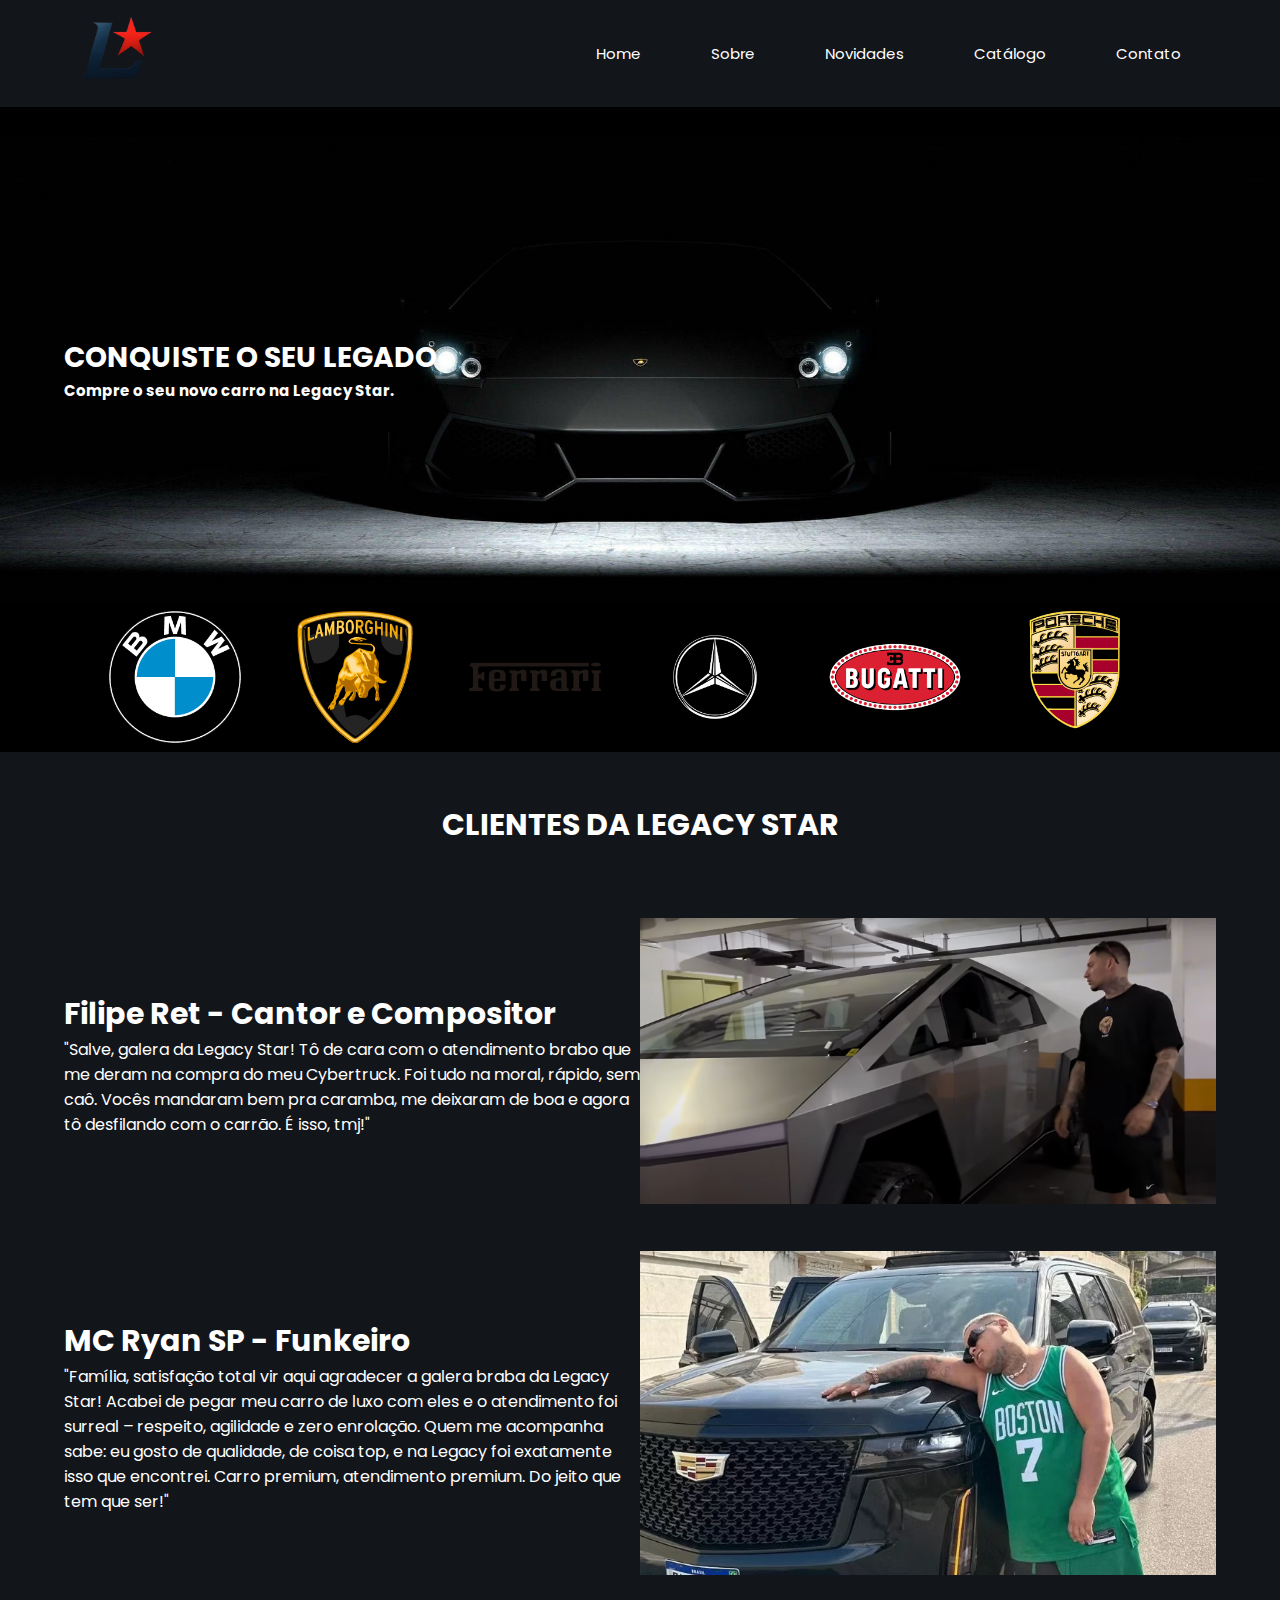
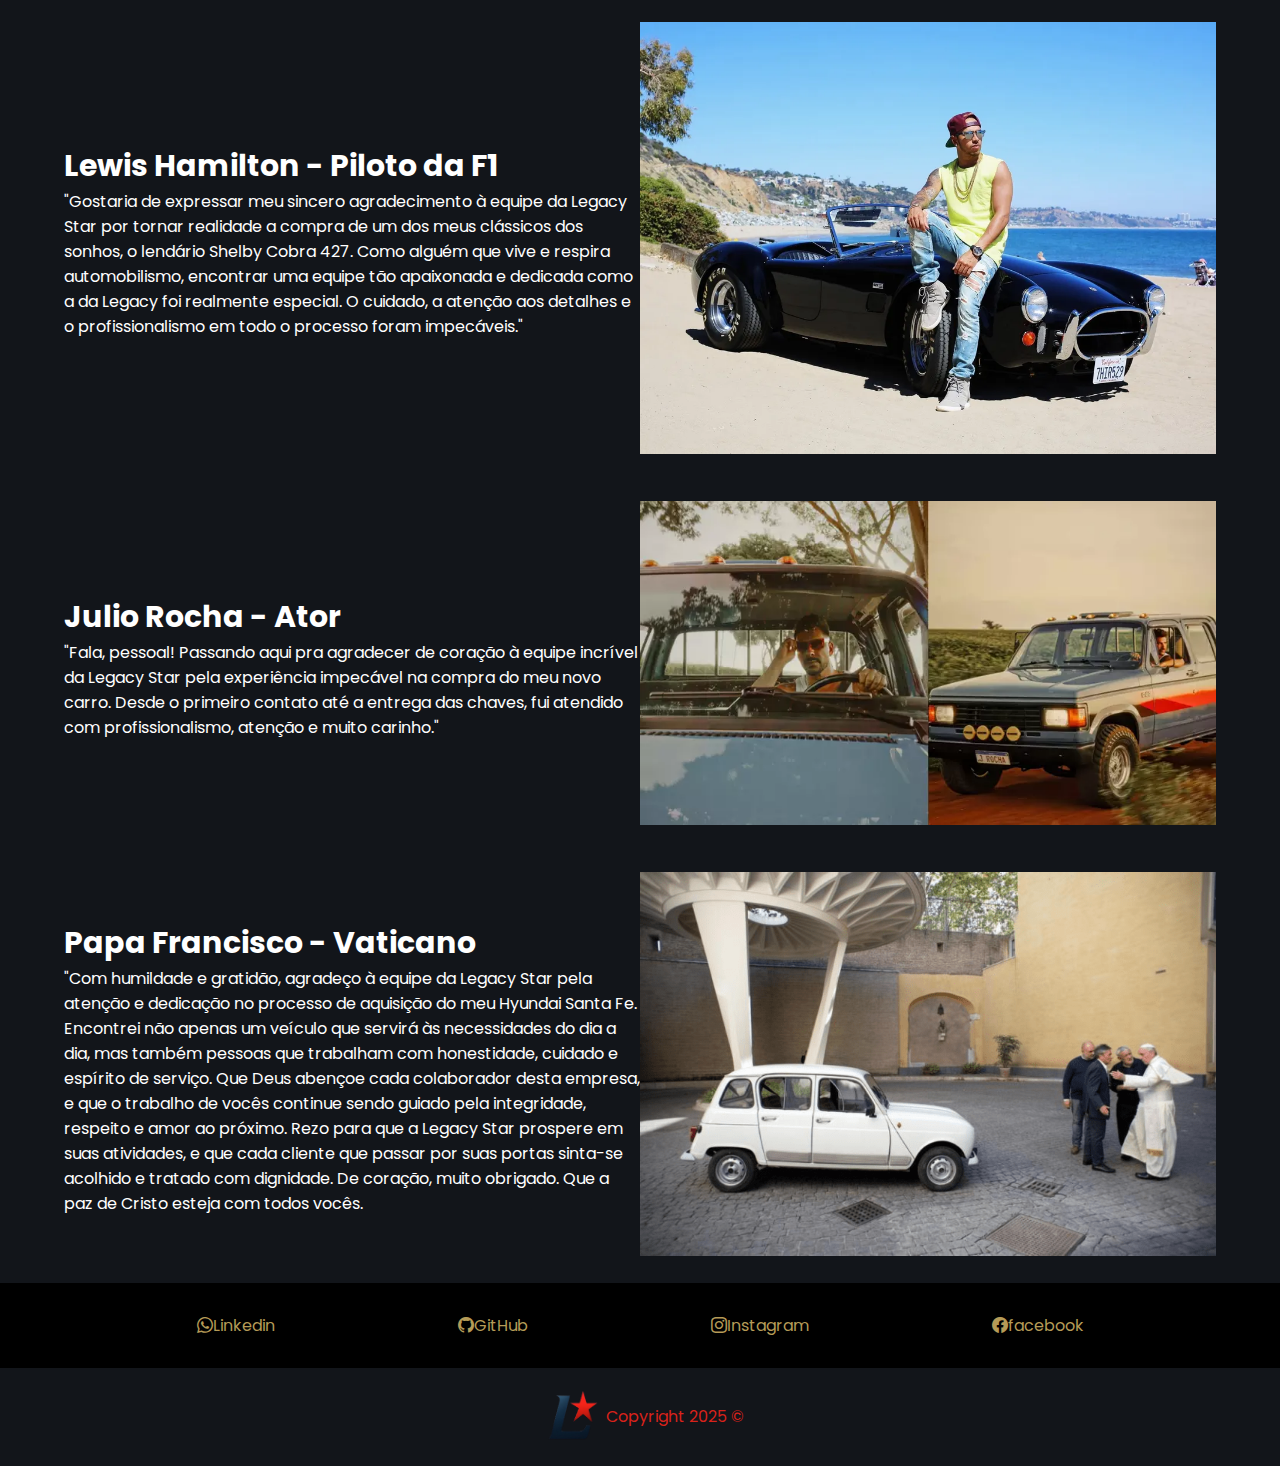
<file: index.html>
<!DOCTYPE html>
<html lang="pt-br">
<head>
    <meta charset="UTF-8">
    <meta name="viewport" content="width=device-width, initial-scale=1.0">
    <link rel="stylesheet" href="css/index.css">
    <link rel="preconnect" href="https://fonts.googleapis.com">
    <link rel="preconnect" href="https://fonts.gstatic.com" crossorigin>
    <link href="https://fonts.googleapis.com/css2?family=Poppins:ital,wght@0,100;0,200;0,300;0,400;0,500;0,600;0,700;0,800;0,900;1,100;1,200;1,300;1,400;1,500;1,600;1,700;1,800;1,900&display=swap" rel="stylesheet">
    <link href="https://fonts.googleapis.com/css2?family=Racing+Sans+One&display=swap" rel="stylesheet">
    <link href="https://fonts.googleapis.com/css2?family=Special+Gothic+Expanded+One&display=swap" rel="stylesheet">
    <link rel="stylesheet" href="https://cdn.jsdelivr.net/npm/bootstrap-icons@1.10.5/font/bootstrap-icons.css">
    <title>Legacy Star</title>

</head>

<body>
    <header> <!-- início do header -->
        <div id="container">
            <nav>
                <a href="index.html">
                    <img id="logo" src="img/logo-loja.png" alt="Logo">
                </a>

                <div id="menu-toggle">
                    &#9776; <!-- símbolo do menu feito com utf-8 -->
                </div>

                <ul id="ul">
                    <li> <a href="index.html">Home</a> </li>
                    <li> <a href="sobre.html">Sobre</a> </li>
                    <li> <a href="novidades.html">Novidades</a> </li>
                    <li> <a href="catalogo.html">Catálogo</a> </li>
                    <li> <a href="contato.html">Contato</a> </li>
                </ul>
            </nav>
        </div>
    </header> <!-- fim do header -->

    <main> <!-- início do main -->
        <div id="container">
            <div id="main-texto">
                <h1>CONQUISTE O SEU LEGADO</h1>
                <h2>Compre o seu novo carro na Legacy Star.</h2>
            </div>
        </div>
    </main> <!-- fim do main -->

    <section id="marcas"> <!-- início da section marcas -->
        <div id="container">
            <img id="bmw" src="img/bmw.png" alt="foto da bmw">
            <img id="lambo" src="img/lambo.png" alt="foto da lambo">
            <img id="ferrari" src="img/ferrari.png" alt="foto da ferrari">
            <img id="mercedes" src="img/mercedes.png" alt="foto da mercedes">
            <img id="bugatti" src="img/bugatti.png" alt="foto da bugatti">
            <img id="porsche" src="img/porsche.png" alt="foto da porsche">
        </div>
    </section> <!-- fim da section marcas -->

    <section id="clientes"> <!-- início da section clientes -->
        <h3>CLIENTES DA LEGACY STAR</h3>
            <div id="container">
                <div id="clientes-texto">
                    <h4>Filipe Ret - Cantor e Compositor</h4>
                        <p>"Salve, galera da Legacy Star! Tô de cara com o atendimento brabo que me deram na compra do meu Cybertruck. Foi tudo na moral, rápido, sem caô. Vocês mandaram bem pra caramba, me deixaram de boa e agora tô desfilando com o carrão. É isso, tmj!"</p>
                </div>
                <div id="clientes-imagem">    
                    <img src="img/filiperet.webp" alt="foto do filipe ret">
                </div>
            </div>

            <div id="container">
                <div id="clientes-texto">
                    <h4>MC Ryan SP - Funkeiro</h4>
                        <p>"Família, satisfação total vir aqui agradecer a galera braba da Legacy Star! Acabei de pegar meu carro de luxo com eles e o atendimento foi surreal – respeito, agilidade e zero enrolação. Quem me acompanha sabe: eu gosto de qualidade, de coisa top, e na Legacy foi exatamente isso que encontrei. Carro premium, atendimento premium. Do jeito que tem que ser!"</p>
                </div>
                <div id="clientes-imagem">    
                    <img src="img/ryansp.jpg" alt="foto do mc ryan sp">
                </div>
            </div>

            <div id="container">
                <div id="clientes-texto">
                    <h4>Lewis Hamilton - Piloto da F1</h4>
                        <p>"Gostaria de expressar meu sincero agradecimento à equipe da Legacy Star por tornar realidade a compra de um dos meus clássicos dos sonhos, o lendário Shelby Cobra 427. Como alguém que vive e respira automobilismo, encontrar uma equipe tão apaixonada e dedicada como a da Legacy foi realmente especial. O cuidado, a atenção aos detalhes e o profissionalismo em todo o processo foram impecáveis."</p>
                </div>
                <div id="clientes-imagem">    
                    <img src="img/lewis.jpg" alt="foto do lewis hamilton">
                </div>
            </div>

            <div id="container">
                <div id="clientes-texto">
                    <h4>Julio Rocha - Ator</h4>
                        <p>"Fala, pessoal! Passando aqui pra agradecer de coração à equipe incrível da Legacy Star pela experiência impecável na compra do meu novo carro. Desde o primeiro contato até a entrega das chaves, fui atendido com profissionalismo, atenção e muito carinho."</p>
                </div>
                <div id="clientes-imagem">    
                    <img src="img/juliorocha.webp" alt="foto do julio rocha">
                </div>
            </div>

            <div id="container">
                <div id="clientes-texto">
                    <h4>Papa Francisco - Vaticano</h4>
                        <p>"Com humildade e gratidão, agradeço à equipe da Legacy Star pela atenção e dedicação no processo de aquisição do meu Hyundai Santa Fe. Encontrei não apenas um veículo que servirá às necessidades do dia a dia, mas também pessoas que trabalham com honestidade, cuidado e espírito de serviço. Que Deus abençoe cada colaborador desta empresa, e que o trabalho de vocês continue sendo guiado pela integridade, respeito e amor ao próximo.                            Rezo para que a Legacy Star prospere em suas atividades, e que cada cliente que passar por suas portas sinta-se acolhido e tratado com dignidade. De coração, muito obrigado. Que a paz de Cristo esteja com todos vocês.</p>
                </div>
                <div id="clientes-imagem">    
                    <img src="img/papa.png" alt="foto do papa">
                </div>
            </div>
    </section> <!-- fim da section clientes -->

    <section id="section-3"> <!-- início da section rodapé -->
        <ul id="redes-sociais">
            <li> <a href="https://www.linkedin.com/in/jonathan-maciel-aguiar-546a53359?utm_source=share&utm_campaign=share_via&utm_content=profile&utm_medium=android_app" class="redes-sociais__link" target="_blank"><i class="bi bi-whatsapp"></i>Linkedin</a></li>  
            <li> <a href="https://github.com/isabellyvito-ria" class="redes-sociais__link" target="_blank"><i class="bi bi-github"></i>GitHub</a></li>  
            <li> <a href="https://www.instagram.com/eduardo_maciel9/?utm_source=ig_web_button_share_sheet" class="redes-sociais__link" target="_blank"><i class="bi bi-instagram"></i>Instagram</a></li>
            <li> <a href="https://www.facebook.com/share/18sPr4NmtN/?mibextid=wwXIfr" class="redes-sociais__link" target="_blank"><i class="bi bi-facebook"></i>facebook</a></li>   
        </ul>
    </section> <!-- fim da section rodapé -->

    <footer id="footer"> <!-- início do footer -->
        <img src="img/logo-loja.png" alt="img-footer">
        <p>Copyright 2025 &copy;</p>
    </footer> <!-- fim do footer -->
    
    <!-- início do javascript do menu -->
    <script>
        const toggle = document.getElementById('menu-toggle');
        const menu = document.getElementById('ul');
    
        toggle.addEventListener('click', () => {
            menu.classList.toggle('show');
        });
    </script>
    <!-- fim do javascript do menu -->
</body> <!-- fim do body -->
</html> <!-- fim do html -->
</file>
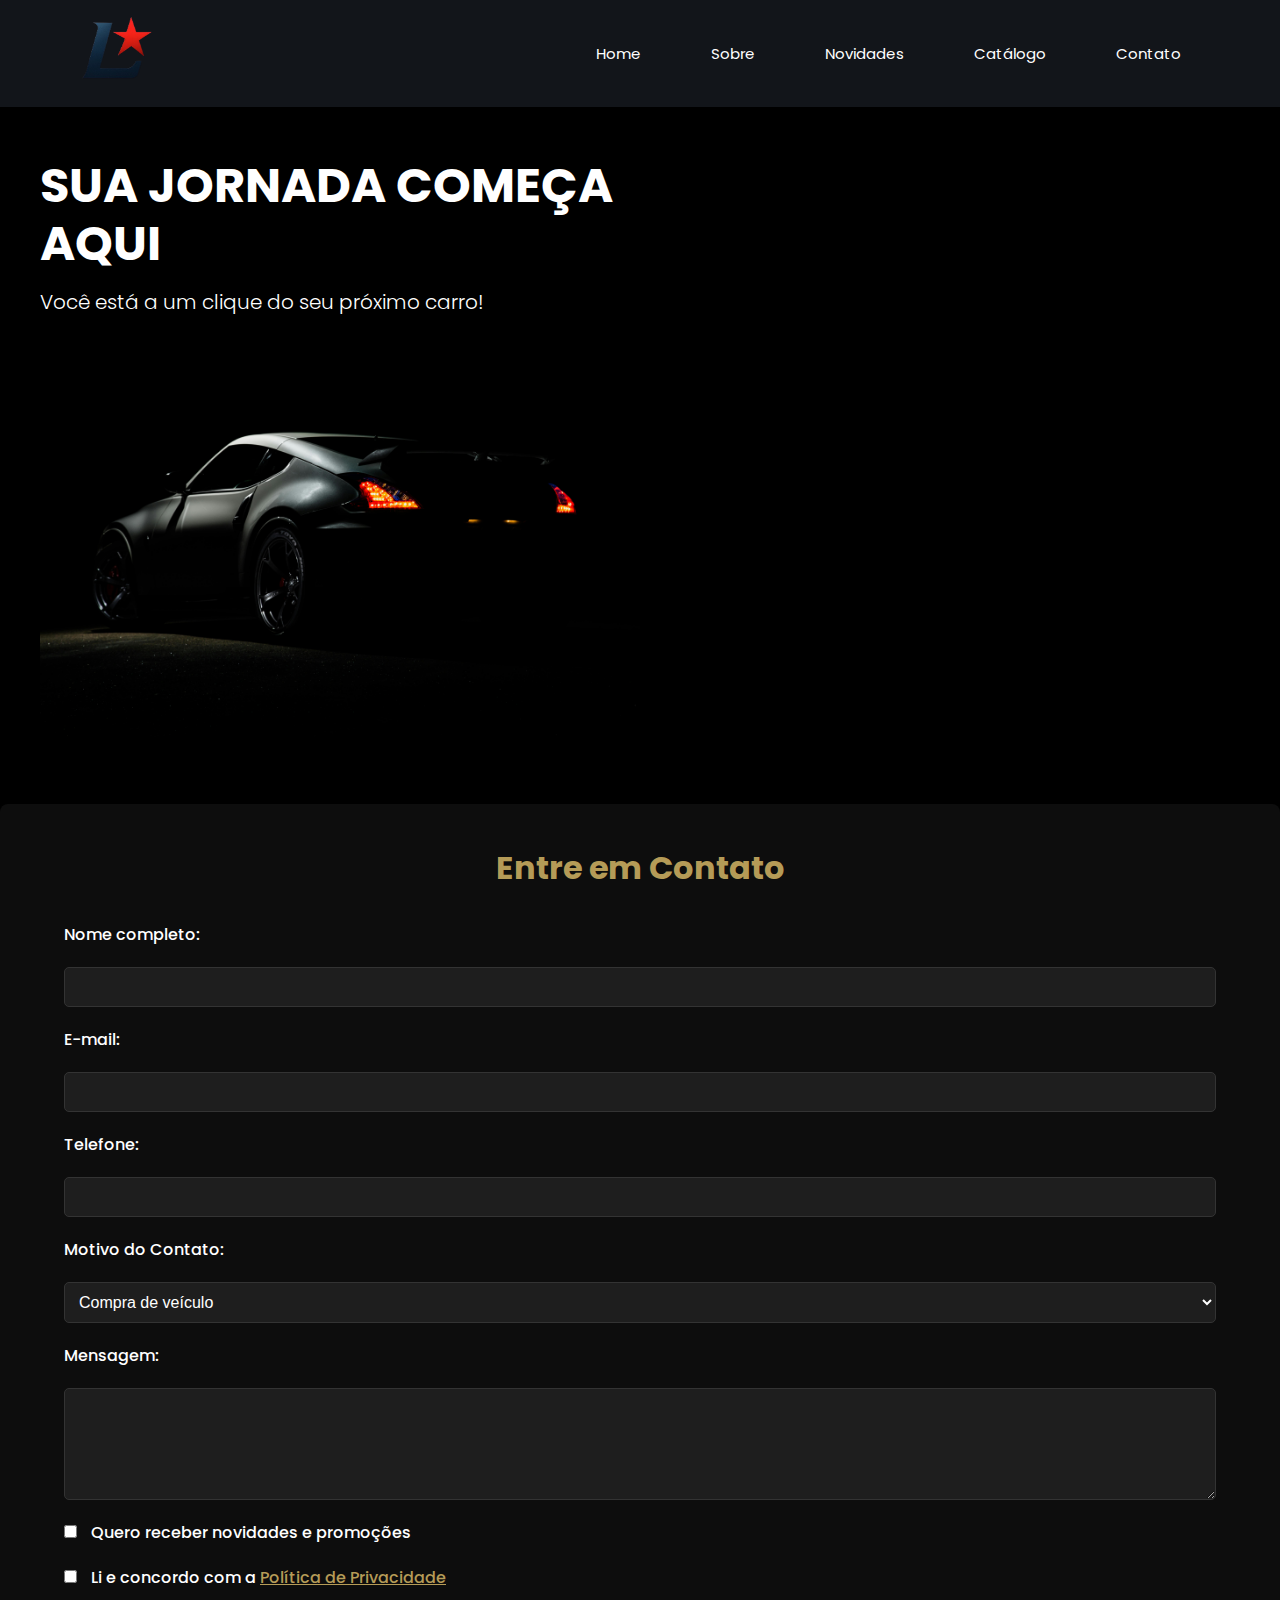
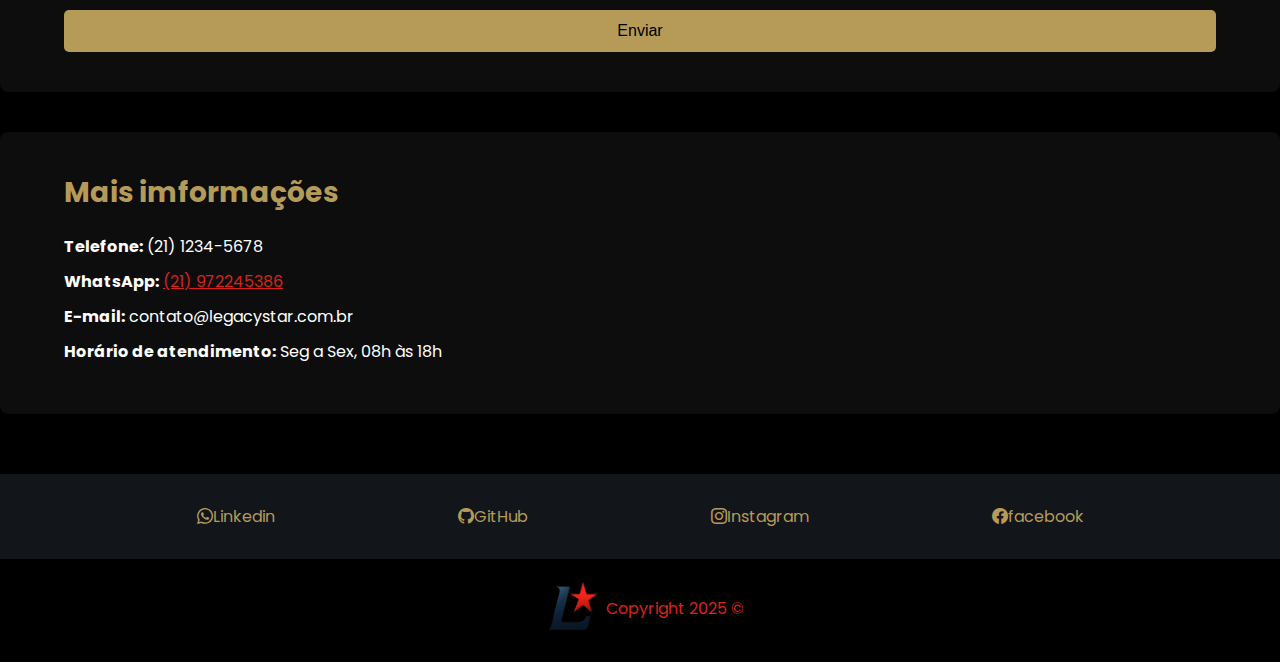
<file: contato.html>
<!DOCTYPE html>
 <html lang="pt-br">
 <head>
     <meta charset="UTF-8">
     <meta name="viewport" content="width=device-width, initial-scale=1.0"> <!--visualização para dispositivos, responsividade-->
     <link rel="stylesheet" href="css/contato.css">
     <link rel="preconnect" href="https://fonts.googleapis.com">
     <link rel="preconnect" href="https://fonts.gstatic.com" crossorigin>
     <link href="https://fonts.googleapis.com/css2?family=Poppins:ital,wght@0,100;0,200;0,300;0,400;0,500;0,600;0,700;0,800;0,900;1,100;1,200;1,300;1,400;1,500;1,600;1,700;1,800;1,900&display=swap" rel="stylesheet">
     <link href="https://fonts.googleapis.com/css2?family=Racing+Sans+One&display=swap" rel="stylesheet">
     <link href="https://fonts.googleapis.com/css2?family=Special+Gothic+Expanded+One&display=swap" rel="stylesheet">
     <link rel="stylesheet" href="https://cdn.jsdelivr.net/npm/bootstrap-icons@1.10.5/font/bootstrap-icons.css">
     <title>Contato - Legacy Star</title>
 
 </head>
 
 <body>
     <header> <!-- início do header -->
        <div id="container">
            <nav>
                <a href="index.html">
                  <img id="logo" src="img/logo-loja.png" alt="Logo">
                </a>
                     
                <div id="menu-toggle">
                  &#9776;
                </div>

                <ul id="ul">
                  <li> <a href="index.html">Home</a> </li>
                  <li> <a href="sobre.html">Sobre</a> </li>
                  <li> <a href="novidades.html">Novidades</a> </li>
                  <li> <a href="catalogo.html">Catálogo</a> </li>
                  <li> <a href="contato.html">Contato</a> </li>
                </ul>
            </nav>
          </div>
     </header> <!-- fim do header -->
 
 <main> <!-- início do main -->
    <div id="container">
      <div id="main-texto">
        <h1>SUA JORNADA COMEÇA AQUI</h1>
        <h2>Você está a um clique do seu próximo carro!</h2>
      </div>
    
      <div id="main-imagem">
        <img src="img/main_conatos.jpg" alt="Carro em destaque">
      </div>
    </div>
  </main> <!-- fim do main -->

<section class="contato"> <!-- SEÇÃO DO FORMULARIO DE CONTATO -->
      <h2>Entre em Contato</h2>
      <form action="https://formsubmit.co/isabellyviitn@gmail.com" method="POST"> <!-- ENVIA OS DADOS PARA MEU EMAIL USANDO O SERVIÇO -->
        <input type="hidden" name="_captcha" value="false"> <!-- DESATIVA O CAPTCHA -->
        <input type="hidden" name="_next" value="obrigado.html"> <!-- REDIRECIONAMENTO DA PAGINA PARA OBRIGADO-->
      
        <label for="nome">Nome completo:</label>
        <input type="text" id="nome" name="nome" required> <!--CAMPOS OBRIGATORIOS(MENOS O DE UNUMERO DE TELEFONE)-->

        <label for="email">E-mail:</label>
        <input type="email" id="email" name="email" required>

        <label for="telefone">Telefone:</label>
        <input type="tel" id="telefone" name="telefone">

        <label for="motivo">Motivo do Contato:</label> <!--CAMPO DE SELEÇÃO DE MOTIVO-->
          <select id="motivo" name="motivo">
            <option value="compra">Compra de veículo</option> <!--O QUE OSERVIDOR RECEBE E AS OPÇÕES VISIVEIS-->
            <option value="venda">Venda de veículo</option>
            <option value="testdrive">Agendar test drive</option>
            <option value="duvida">Dúvida geral</option>
          </select>

        <label for="mensagem">Mensagem:</label>
          <textarea id="mensagem" name="mensagem" rows="5" required></textarea> <!-- CAMPO DE TEXTO (ROWS=LINHAS VISIVEIS)-->

        <label>
          <input type="checkbox" name="novidades">
          Quero receber novidades e promoções
        </label>

        <label>
          <input type="checkbox" name="privacidade" required>
          Li e concordo com a <a href="priv.html" target="_blank">Política de Privacidade</a>
        </label>

        <button type="submit">Enviar</button>
      </form>
      
    </section> <!-- fim da section contato -->

    <section class="informacoes"> <!-- início da section informações -->
      <h2>Mais imformações</h2>
      <p><strong>Telefone:</strong> (21) 1234-5678</p>
      <p><strong>WhatsApp:</strong> <a href="https://wa.me/5521972245386" target="_blank">(21) 972245386</a></p>
      <p><strong>E-mail:</strong> contato@legacystar.com.br</p>
      <p><strong>Horário de atendimento:</strong> Seg a Sex, 08h às 18h</p>
    </section> <!-- fim da section informações -->

 
    <section id="section-3"> <!-- início da section rodapé -->
      <ul id="redes-sociais">
          <li> <a href="https://www.linkedin.com/in/jonathan-maciel-aguiar-546a53359?utm_source=share&utm_campaign=share_via&utm_content=profile&utm_medium=android_app" class="redes-sociais__link" target="_blank"><i class="bi bi-whatsapp"></i>Linkedin</a></li>  
          <li> <a href="https://github.com/isabellyvito-ria" class="redes-sociais__link" target="_blank"><i class="bi bi-github"></i>GitHub</a></li>  
          <li> <a href="https://www.instagram.com/eduardo_maciel9/?utm_source=ig_web_button_share_sheet" class="redes-sociais__link" target="_blank"><i class="bi bi-instagram"></i>Instagram</a></li>
          <li> <a href="https://www.facebook.com/share/18sPr4NmtN/?mibextid=wwXIfr" class="redes-sociais__link" target="_blank"><i class="bi bi-facebook"></i>facebook</a></li>   
      </ul>
  </section> <!-- fim da section rodapé -->

  <footer id="footer"> <!-- início do footer -->
      <img src="img/logo-loja.png" alt="img-footer">
      <p>Copyright 2025 &copy;</p>
  </footer> <!-- fim do footer -->

  <!-- início do javascript do menu -->
  <script>
    const toggle = document.getElementById('menu-toggle');
    const menu = document.getElementById('ul');

    toggle.addEventListener('click', () => {
        menu.classList.toggle('show');
    });
  </script>
  <!-- fim do javascript do menu -->
 </body>
 </html>
</file>
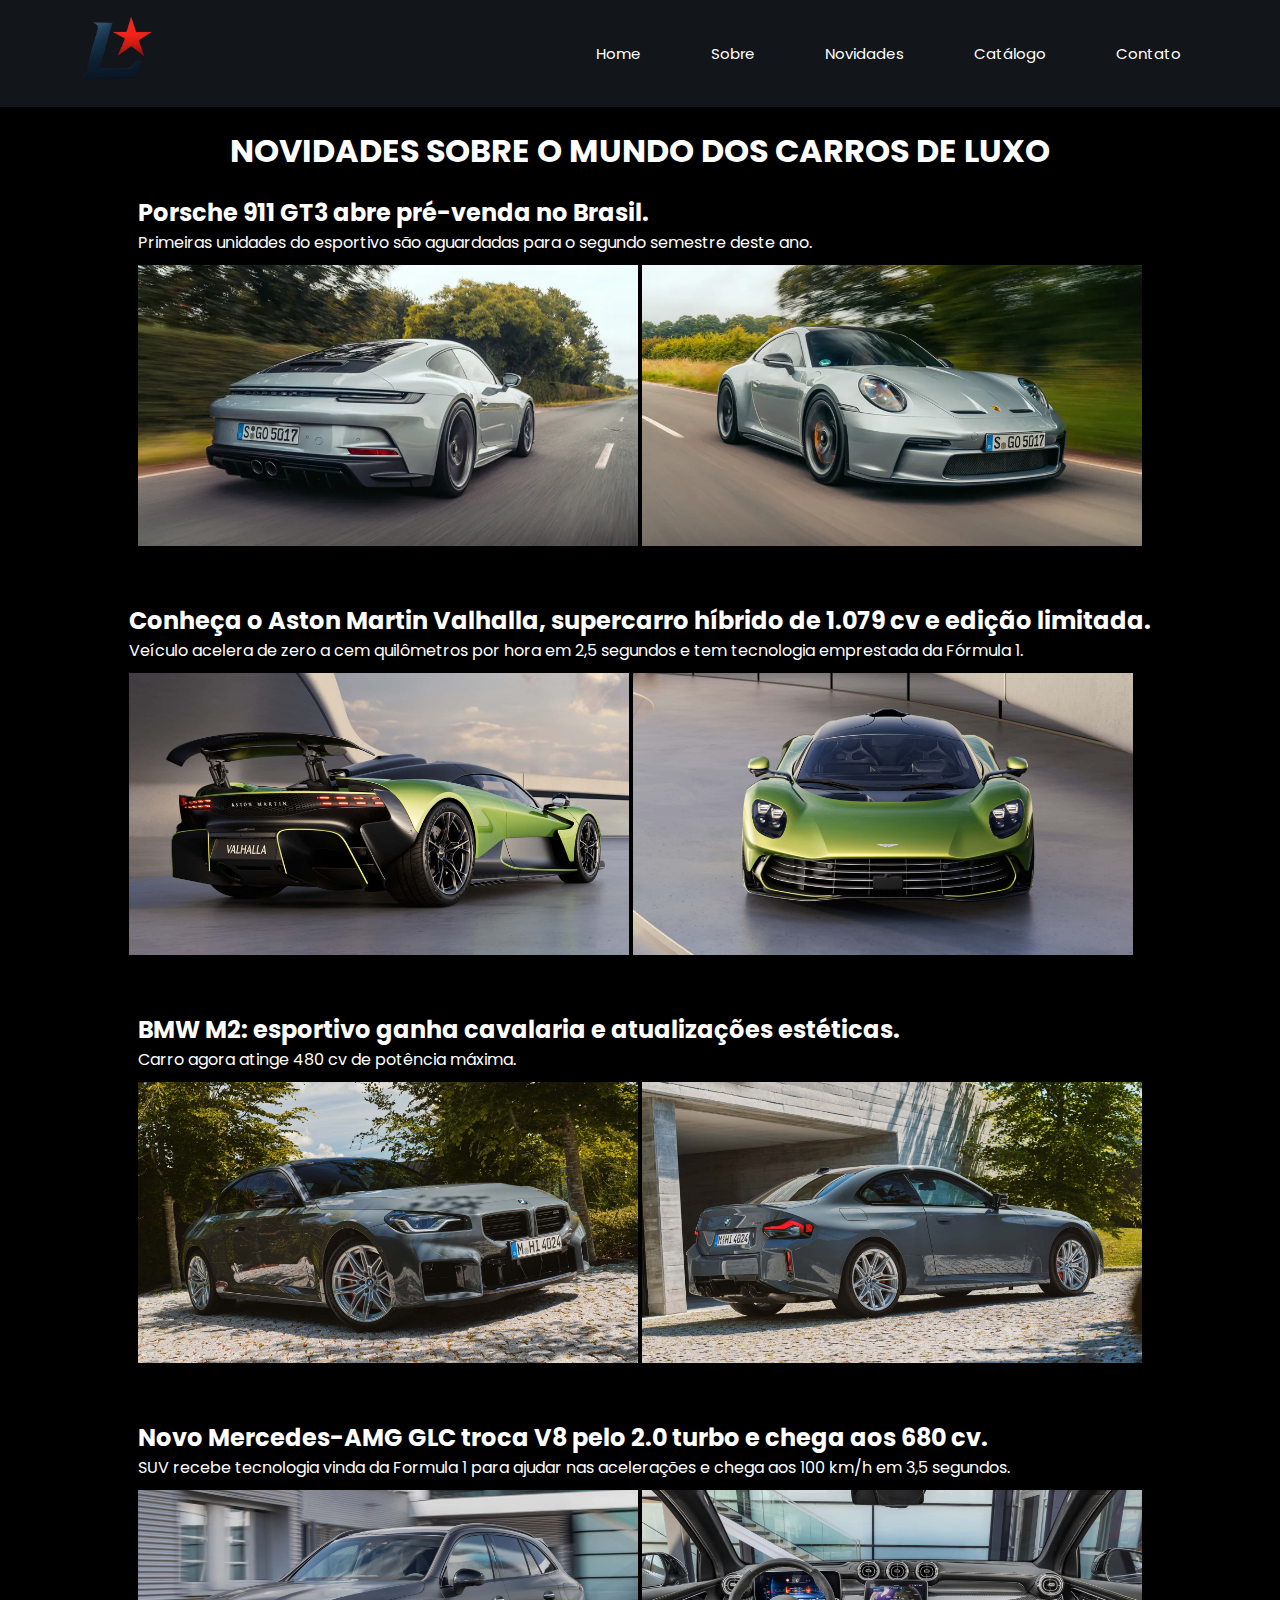
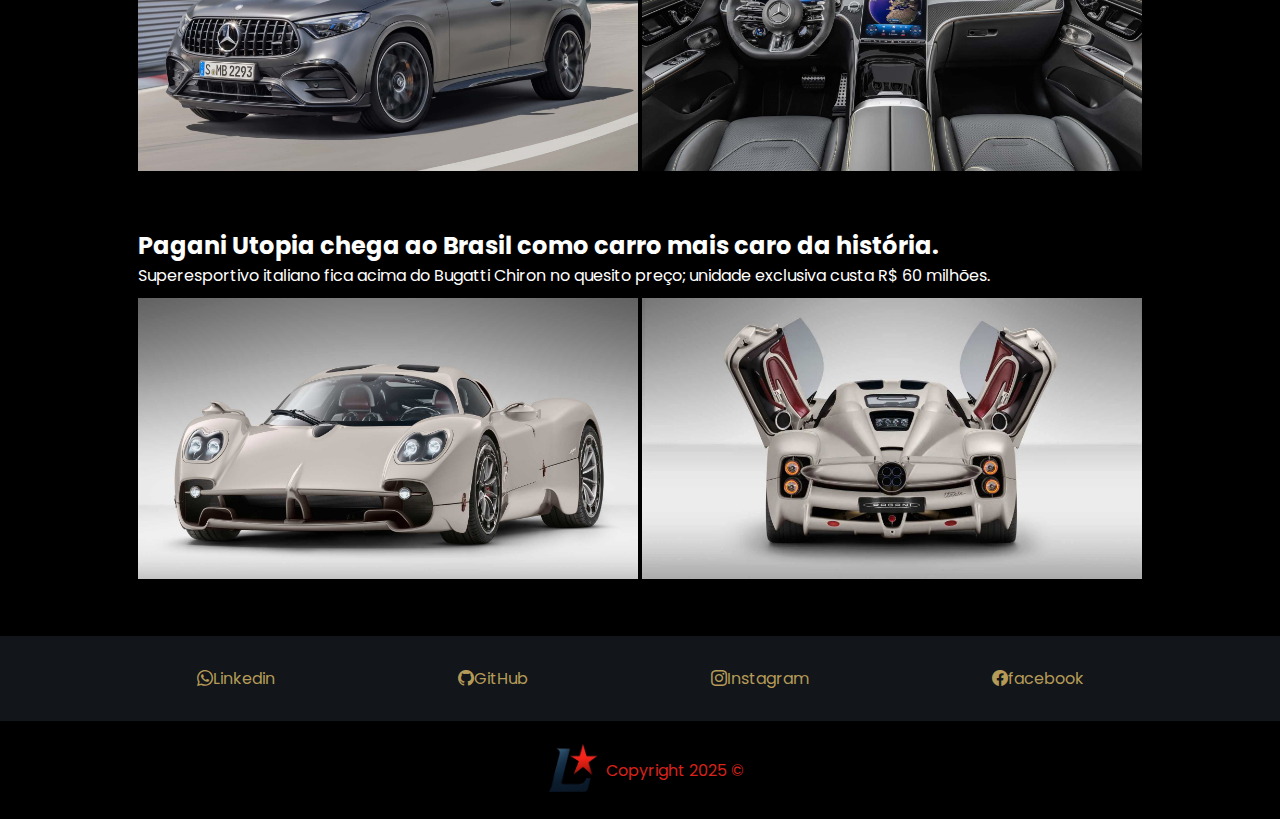
<file: novidades.html>
<!DOCTYPE html>
<html lang="pt-br">
<head>
    <meta charset="UTF-8">
    <meta name="viewport" content="width=device-width, initial-scale=1.0">
    <link rel="stylesheet" href="css/novidades.css">
    <link rel="preconnect" href="https://fonts.googleapis.com">
    <link rel="preconnect" href="https://fonts.gstatic.com" crossorigin>
    <link href="https://fonts.googleapis.com/css2?family=Poppins:ital,wght@0,100;0,200;0,300;0,400;0,500;0,600;0,700;0,800;0,900;1,100;1,200;1,300;1,400;1,500;1,600;1,700;1,800;1,900&display=swap" rel="stylesheet">
    <link href="https://fonts.googleapis.com/css2?family=Racing+Sans+One&display=swap" rel="stylesheet">
    <link href="https://fonts.googleapis.com/css2?family=Special+Gothic+Expanded+One&display=swap" rel="stylesheet">
    <link rel="stylesheet" href="https://cdn.jsdelivr.net/npm/bootstrap-icons@1.10.5/font/bootstrap-icons.css">
    <title>Novidades - Legacy Star</title>

</head>

<body>
    <header>
        <div id="container">
            <nav>
                <a href="index.html">
                    <img id="logo" src="img/logo-loja.png" alt="Logo">
                </a>
                    
                <div id="menu-toggle">
                    &#9776;
                </div>

                <ul id="ul">
                    <li> <a href="index.html">Home</a> </li>
                    <li> <a href="sobre.html">Sobre</a> </li>
                    <li> <a href="novidades.html">Novidades</a> </li>
                    <li> <a href="catalogo.html">Catálogo</a> </li>
                    <li> <a href="contato.html">Contato</a> </li>
                </ul>
            </nav>
        </div>
    </header>
    <main>
        <h1>NOVIDADES SOBRE O MUNDO DOS CARROS DE LUXO</h1>
        <div id="container">
            <div id="main-texto">
                <h2>Porsche 911 GT3 abre pré-venda no Brasil.</h2>
                <p>Primeiras unidades do esportivo são aguardadas para o segundo semestre deste ano.</p>
            <div id="main-imagem">
                <img id="imagem-ferrari" src="img/noticia1.webp" alt="foto ferrari">
                <img id="imagem-ferrari2" src="img/noticia1.1.webp" alt="foto ferrari">
            </div>
            </div>
        </div>

        <div id="container">
            <div id="main-texto">
                <h2>Conheça o Aston Martin Valhalla, supercarro híbrido de 1.079 cv e edição limitada.</h2>
                <p>Veículo acelera de zero a cem quilômetros por hora em 2,5 segundos e tem tecnologia emprestada da Fórmula 1.</p>
            <div id="main-imagem">
                <img id="imagem-aston" src="img/noticia2.jpg" alt="foto aston">
                <img id="imagem-aston2" src="img/noticia2.2.jpg" alt="foto aston">
            </div>
            </div>
        </div>

        <div id="container">
            <div id="main-texto">
                <h2>BMW M2: esportivo ganha cavalaria e atualizações estéticas.</h2>
                <p>Carro agora atinge 480 cv de potência máxima.</p>
            <div id="main-imagem">
                <img id="imagem-bmw" src="img/noticia3.3.jpg" alt="foto bmw">
                <img id="imagem-bmw2" src="img/noticia3.jpg" alt="foto bmw">
            </div>
            </div>
        </div>

        <div id="container">
            <div id="main-texto">
                <h2>Novo Mercedes-AMG GLC troca V8 pelo 2.0 turbo e chega aos 680 cv.</h2>
                <p>SUV recebe tecnologia vinda da Formula 1 para ajudar nas acelerações e chega aos 100 km/h em 3,5 segundos.</p>
            <div id="main-imagem">
                <img id="imagem-mercedes" src="img/noticia4.jpg" alt="foto mercedes">
                <img id="imagem-mercedes2" src="img/noticia4.4.jpg" alt="foto mercedes">
            </div>
            </div>
        </div>

        <div id="container">
            <div id="main-texto">
                <h2>Pagani Utopia chega ao Brasil como carro mais caro da história.</h2>
                <p>Superesportivo italiano fica acima do Bugatti Chiron no quesito preço; unidade exclusiva custa R$ 60 milhões.</p>
            <div id="main-imagem">
                <img id="imagem-pagani" src="img/noticia5.jpg" alt="foto pagani">
                <img id="imagem-pagani2" src="img/noticia5.5.jpg" alt="foto pagani">
            </div>
            </div>
        </div>
    </main>
    <section id="section-3">
            <ul id="redes-sociais">
           
                <li><a href="https://www.linkedin.com/in/jonathan-maciel-aguiar-546a53359?utm_source=share&utm_campaign=share_via&utm_content=profile&utm_medium=android_app" class="redes-sociais__link" target="_blank"><i class="bi bi-whatsapp"></i>Linkedin</a></li>
                   
                <li><a href="https://github.com/isabellyvito-ria" class="redes-sociais__link" target="_blank"><i class="bi bi-github"></i>GitHub</a></li>
                   
                <li><a href="https://www.instagram.com/eduardo_maciel9/?utm_source=ig_web_button_share_sheet" class="redes-sociais__link" target="_blank"><i class="bi bi-instagram"></i>Instagram</a></li>
           
                <li><a href="https://www.facebook.com/share/18sPr4NmtN/?mibextid=wwXIfr" class="redes-sociais__link" target="_blank"><i class="bi bi-facebook"></i>facebook</a></li>
                    
            </ul>
    </section>
    
    <footer id="footer">
        <img src="img/logo-loja.png" alt="img-footer">
        <p>Copyright 2025 &copy;</p>
    </footer>

    <script>
        const toggle = document.getElementById('menu-toggle');
        const menu = document.getElementById('ul');
    
        toggle.addEventListener('click', () => {
            menu.classList.toggle('show');
        });
    </script>

</body>
</html>
</file>
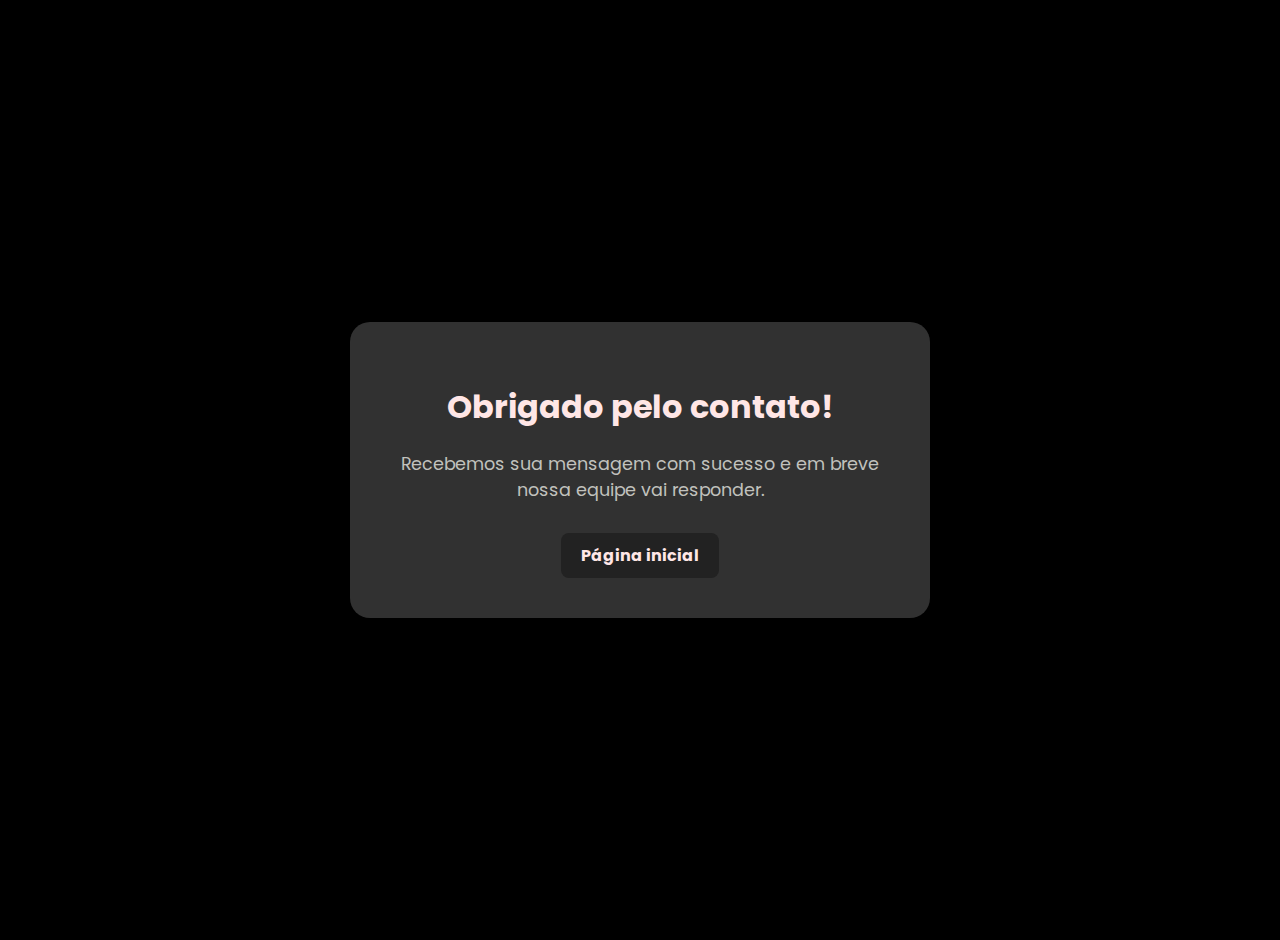
<file: obrigado.html>
<!DOCTYPE html>
<html lang="pt-br">
<head>
  <meta charset="UTF-8">
  <title>Obrigado pelo contato - Legacy Star</title>
  <meta name="viewport" content="width=device-width, initial-scale=1.0">
  <link href="https://fonts.googleapis.com/css2?family=Poppins:wght@400;600&display=swap" rel="stylesheet">
  <style>
    body {
      font-family: 'Poppins', sans-serif;
      background-color: black;
      color: #FFE6E6;
      display: flex;
      justify-content: center;
      align-items: center;
      height: 100vh;
      margin: 0;
      text-align: center;
      padding: 20px;
    }

    .agradecimento {
      background-color: #313131;
      padding: 40px;
      border-radius: 20px;
      max-width: 500px;
    }

    .agradecimento h1 {
      color: #FFE6E6;
      font-size: 2rem;
      margin-bottom: 20px;
    }

    .agradecimento p {
      font-size: 1.1rem;
      color: #C1C1BD;
      margin-bottom: 30px;
    }

    .agradecimento a {
      display: inline-block;
      background-color: #222222;
      color: #FFE6E6;
      padding: 10px 20px;
      border-radius: 8px;
      text-decoration: none;
      font-weight: bold;
      transition: background-color 0.3s ease;
    }

    .agradecimento a:hover {
      background-color: #1e1e1e;
    }
  </style>
</head>
<body>
  <div class="agradecimento">
    <h1>Obrigado pelo contato!</h1>
    <p>Recebemos sua mensagem com sucesso e em breve nossa equipe vai responder.</p>
    <a href="index.html">Página inicial</a>
  </div>
</body>
</html>
</file>
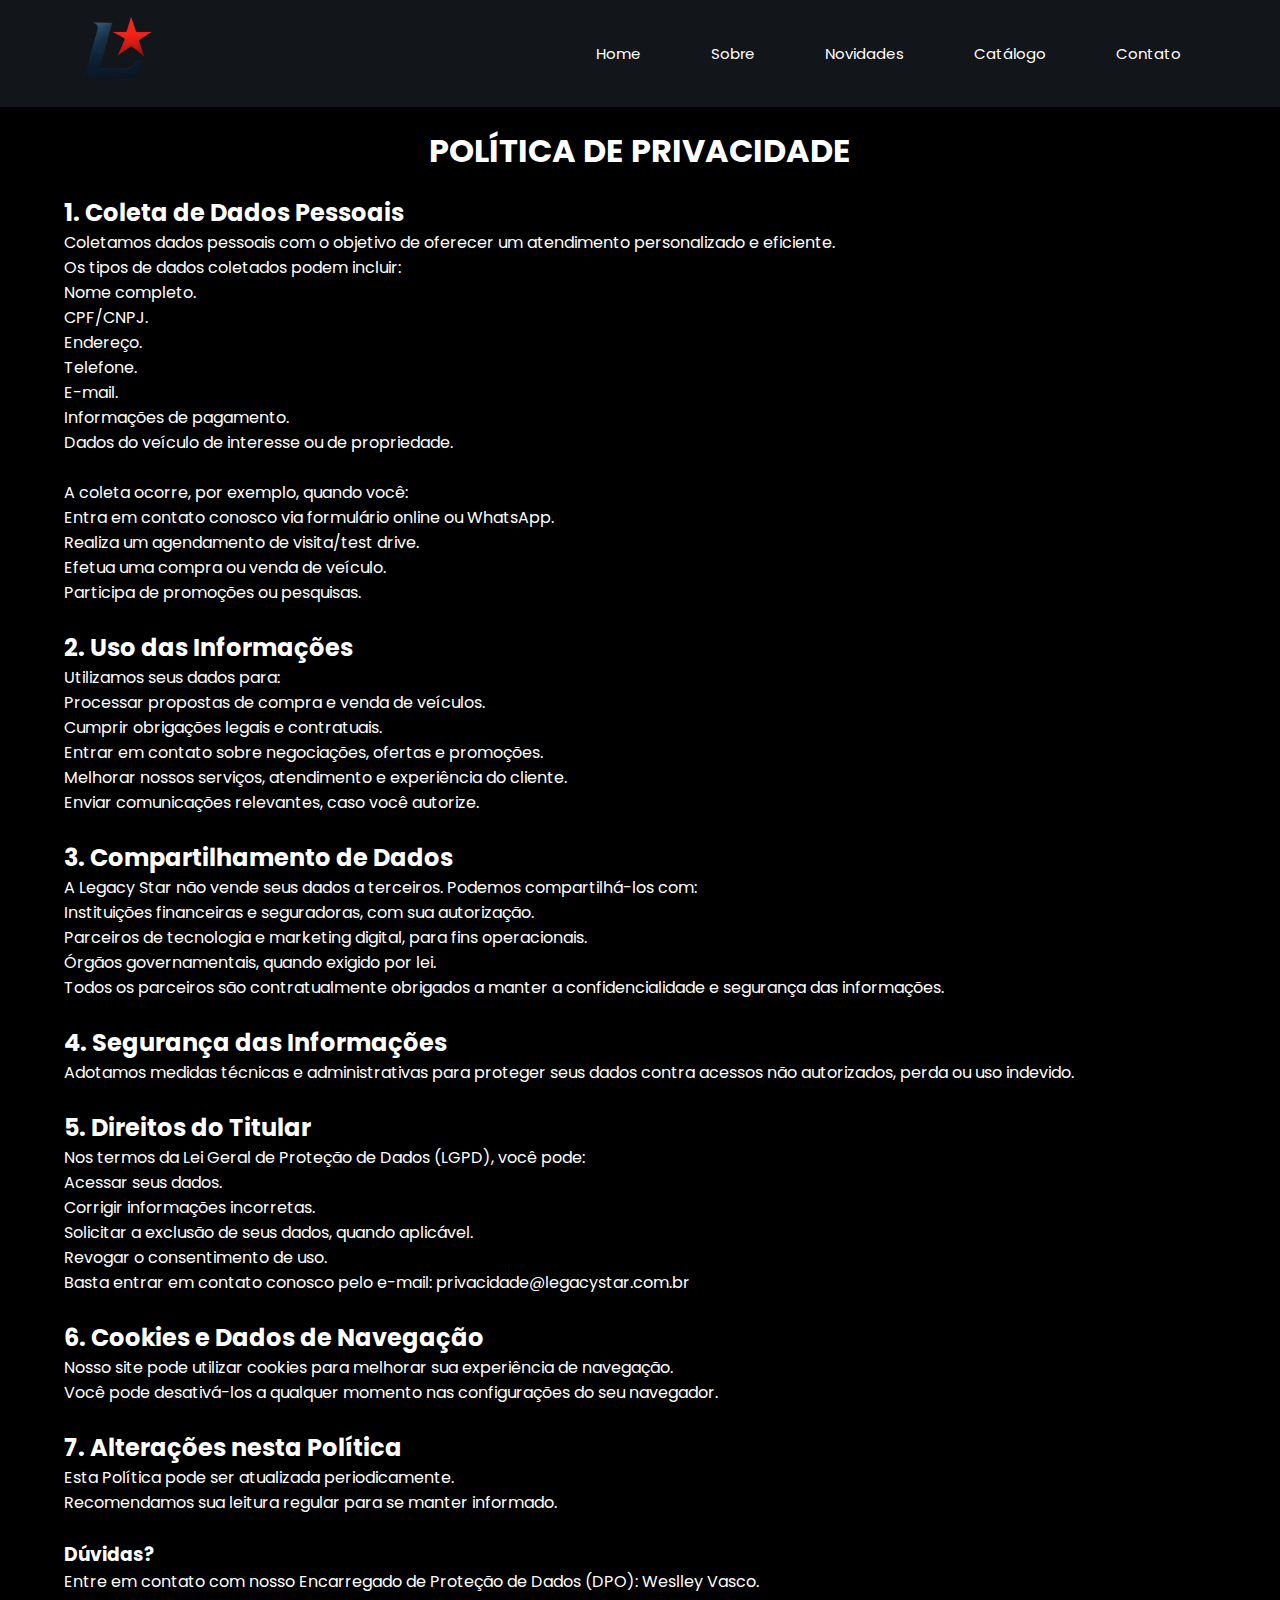
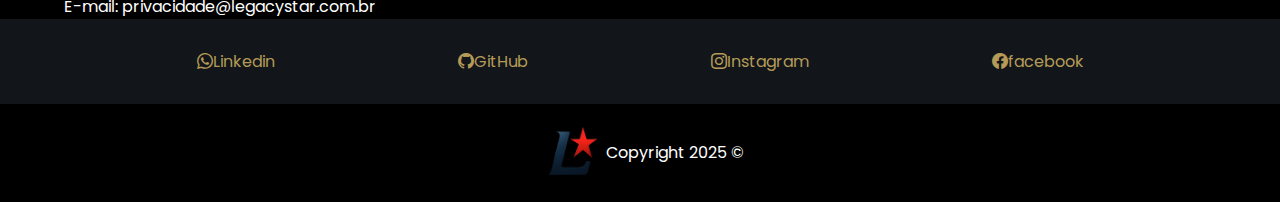
<file: priv.html>
<!DOCTYPE html>
<html lang="pt-br">
<head>
    <meta charset="UTF-8">
    <meta name="viewport" content="width=device-width, initial-scale=1.0">
    <link rel="stylesheet" href="css/priv.css">
    <link rel="preconnect" href="https://fonts.googleapis.com">
    <link rel="preconnect" href="https://fonts.gstatic.com" crossorigin>
    <link href="https://fonts.googleapis.com/css2?family=Poppins:ital,wght@0,100;0,200;0,300;0,400;0,500;0,600;0,700;0,800;0,900;1,100;1,200;1,300;1,400;1,500;1,600;1,700;1,800;1,900&display=swap" rel="stylesheet">
    <link href="https://fonts.googleapis.com/css2?family=Racing+Sans+One&display=swap" rel="stylesheet">
    <link href="https://fonts.googleapis.com/css2?family=Special+Gothic+Expanded+One&display=swap" rel="stylesheet">
    <link rel="stylesheet" href="https://cdn.jsdelivr.net/npm/bootstrap-icons@1.10.5/font/bootstrap-icons.css">
    <title>Política de Privacidade - Legacy Star</title>

</head>

<body>
    <header>
        <div id="container">
            <nav>
                <a href="index.html">
                    <img id="logo" src="img/logo-loja.png" alt="Logo">
                </a>
                    
                <div id="menu-toggle">
                    &#9776;
                </div>

                <ul id="ul">
                    <li> <a href="index.html">Home</a> </li>
                    <li> <a href="sobre.html">Sobre</a> </li>
                    <li> <a href="novidades.html">Novidades</a> </li>
                    <li> <a href="catalogo.html">Catálogo</a> </li>
                    <li> <a href="contato.html">Contato</a> </li>
                </ul>
                </nav>
            </div>
    </header>

    <main>
        <h1>POLÍTICA DE PRIVACIDADE</h1>
        <div id="container">
            <h2>1. Coleta de Dados Pessoais</h2>
                <p>Coletamos dados pessoais com o objetivo de oferecer um atendimento personalizado e eficiente.<br>Os tipos de dados coletados podem incluir:</p>
                <ul id="main-lista">
                    <li> Nome completo.</li>
                    <li> CPF/CNPJ.</li>
                    <li> Endereço.</li>
                    <li> Telefone.</li>
                    <li> E-mail.</li>
                    <li> Informações de pagamento.</li>
                    <li> Dados do veículo de interesse ou de propriedade.</li>
                </ul>
                <br>
                <p>A coleta ocorre, por exemplo, quando você:</p>
                <ul>
                    <li>Entra em contato conosco via formulário online ou WhatsApp.</li>
                    <li>Realiza um agendamento de visita/test drive.</li>
                    <li>Efetua uma compra ou venda de veículo.</li>
                    <li>Participa de promoções ou pesquisas.</li>
                </ul><br>
            <h2>2. Uso das Informações</h2>
                <p>Utilizamos seus dados para:</p>
                <ul>
                        <li>Processar propostas de compra e venda de veículos.</li>
                        <li>Cumprir obrigações legais e contratuais.</li>
                        <li>Entrar em contato sobre negociações, ofertas e promoções.</li>
                        <li>Melhorar nossos serviços, atendimento e experiência do cliente.</li>
                        <li>Enviar comunicações relevantes, caso você autorize.</li>
                </ul><br>
            <h2>3. Compartilhamento de Dados</h2>
                <p>A Legacy Star não vende seus dados a terceiros. Podemos compartilhá-los com:</p>
                <ul>
                    <li>Instituições financeiras e seguradoras, com sua autorização.</li>
                    <li>Parceiros de tecnologia e marketing digital, para fins operacionais.</li>
                    <li>Órgãos governamentais, quando exigido por lei.</li>
                    <li>Todos os parceiros são contratualmente obrigados a manter a confidencialidade e segurança das informações.</li>
                </ul><br>
            <h2>4. Segurança das Informações</h2>
                <p>Adotamos medidas técnicas e administrativas para proteger seus dados contra acessos não autorizados, perda ou uso indevido.</p><br>
        
            <h2>5. Direitos do Titular</h2>
                <p>Nos termos da Lei Geral de Proteção de Dados (LGPD), você pode:</p>
                <ul>
                    <li>Acessar seus dados.</li>
                    <li>Corrigir informações incorretas.</li>
                    <li>Solicitar a exclusão de seus dados, quando aplicável.</li>
                    <li>Revogar o consentimento de uso.</li>
                    <li>Basta entrar em contato conosco pelo e-mail: privacidade@legacystar.com.br</li>
                </ul><br>
            <h2>6. Cookies e Dados de Navegação</h2>
                <p>Nosso site pode utilizar cookies para melhorar sua experiência de navegação.<br>Você pode desativá-los a qualquer momento nas configurações do seu navegador.</p><br>
        
            <h2>7. Alterações nesta Política</h2>
                <p>Esta Política pode ser atualizada periodicamente.<br>Recomendamos sua leitura regular para se manter informado.</p><br>
                
            <h3>Dúvidas?</h3>
                <p>Entre em contato com nosso Encarregado de Proteção de Dados (DPO): Weslley Vasco.<br>E-mail: privacidade@legacystar.com.br</p>
        </div>
    </main>
    <section id="section-3">
        <ul id="redes-sociais">
       
            <li><a href="https://www.linkedin.com/in/jonathan-maciel-aguiar-546a53359?utm_source=share&utm_campaign=share_via&utm_content=profile&utm_medium=android_app" class="redes-sociais__link" target="_blank"><i class="bi bi-whatsapp"></i>Linkedin</a></li>
               
            <li><a href="https://github.com/isabellyvito-ria" class="redes-sociais__link" target="_blank"><i class="bi bi-github"></i>GitHub</a></li>
               
            <li><a href="https://www.instagram.com/eduardo_maciel9/?utm_source=ig_web_button_share_sheet" class="redes-sociais__link" target="_blank"><i class="bi bi-instagram"></i>Instagram</a></li>
     
                
            <li><a href="https://www.facebook.com/share/18sPr4NmtN/?mibextid=wwXIfr" class="redes-sociais__link" target="_blank"><i class="bi bi-facebook"></i>facebook</a></li>
                
        </ul>
    </section>
    <footer id="footer">
        <img src="img/logo-loja.png" alt="img-footer">
        <p>Copyright 2025 &copy;</p>
    </footer>

    <script>
        const toggle = document.getElementById('menu-toggle');
        const menu = document.getElementById('ul');
    
        toggle.addEventListener('click', () => {
            menu.classList.toggle('show');
        });
    </script>
</body>
</html>
</file>
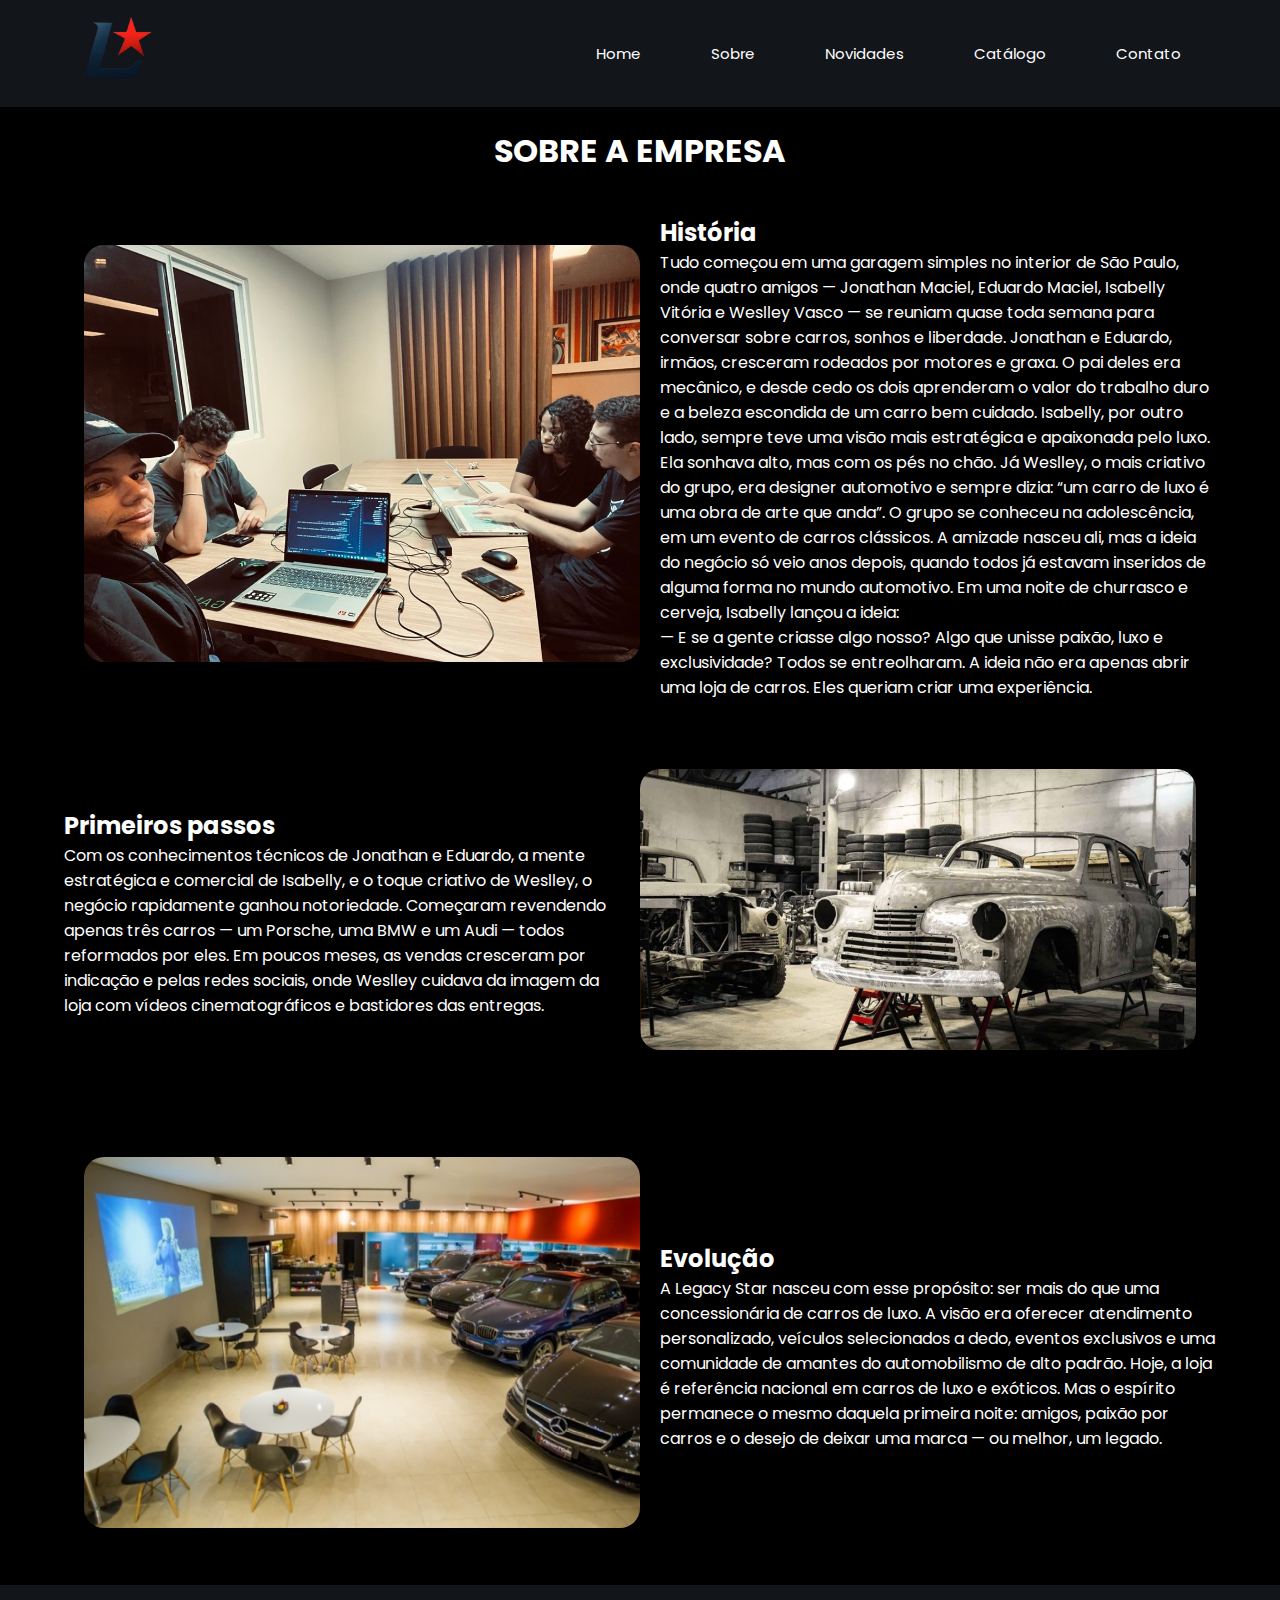
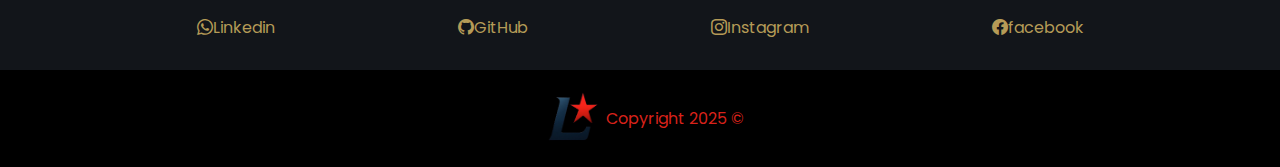
<file: sobre.html>
<!DOCTYPE html>
<html lang="pt-br">
<head>
    <meta charset="UTF-8">
    <meta name="viewport" content="width=device-width, initial-scale=1.0">
    <link rel="stylesheet" href="css/sobre.css">
    <link rel="preconnect" href="https://fonts.googleapis.com">
    <link rel="preconnect" href="https://fonts.gstatic.com" crossorigin>
    <link href="https://fonts.googleapis.com/css2?family=Poppins:ital,wght@0,100;0,200;0,300;0,400;0,500;0,600;0,700;0,800;0,900;1,100;1,200;1,300;1,400;1,500;1,600;1,700;1,800;1,900&display=swap" rel="stylesheet">
    <link href="https://fonts.googleapis.com/css2?family=Racing+Sans+One&display=swap" rel="stylesheet">
    <link href="https://fonts.googleapis.com/css2?family=Special+Gothic+Expanded+One&display=swap" rel="stylesheet">
    <link rel="stylesheet" href="https://cdn.jsdelivr.net/npm/bootstrap-icons@1.10.5/font/bootstrap-icons.css">
    <title>Sobre - Legacy Star</title>

</head>

<body>
    <header>
        <div id="container">
            <nav>
                <a href="index.html">
                    <img id="logo" src="img/logo-loja.png" alt="Logo">
                </a>

                <div id="menu-toggle">
                    &#9776;
                </div>

                <ul id="ul">
                    <li> <a href="index.html">Home</a> </li>
                    <li> <a href="sobre.html">Sobre</a> </li>
                    <li> <a href="novidades.html">Novidades</a> </li>
                    <li> <a href="catalogo.html">Catálogo</a> </li>
                    <li> <a href="contato.html">Contato</a> </li>
                </ul>
                </nav>
            </div>
    </header>

    <main>
        <h1>SOBRE A EMPRESA</h1>
        <div id="container">
            <div id="main-imagem">
                <img src="img/migos.jpeg" alt="amigos">
            </div>
            <div id="main-texto">
                <h2>História</h2>
                    <p>Tudo começou em uma garagem simples no interior de São Paulo, onde quatro amigos — Jonathan Maciel, Eduardo Maciel, Isabelly Vitória e Weslley Vasco — se reuniam quase toda semana para conversar sobre carros, sonhos e liberdade. Jonathan e Eduardo, irmãos, cresceram rodeados por motores e graxa. O pai deles era mecânico, e desde cedo os dois aprenderam o valor do trabalho duro e a beleza escondida de um carro bem cuidado. Isabelly, por outro lado, sempre teve uma visão mais estratégica e apaixonada pelo luxo. Ela sonhava alto, mas com os pés no chão. Já Weslley, o mais criativo do grupo, era designer automotivo e sempre dizia: “um carro de luxo é uma obra de arte que anda”. O grupo se conheceu na adolescência, em um evento de carros clássicos. A amizade nasceu ali, mas a ideia do negócio só veio anos depois, quando todos já estavam inseridos de alguma forma no mundo automotivo. Em uma noite de churrasco e cerveja, Isabelly lançou a ideia:<br>— E se a gente criasse algo nosso? Algo que unisse paixão, luxo e exclusividade? Todos se entreolharam. A ideia não era apenas abrir uma loja de carros. Eles queriam criar uma experiência.</p>
            </div>
        </div>

        <div id="container">
            <div id="main-texto">
                <h2>Primeiros passos</h2>
                    <p>Com os conhecimentos técnicos de Jonathan e Eduardo, a mente estratégica e comercial de Isabelly, e o toque criativo de Weslley, o negócio rapidamente ganhou notoriedade. Começaram revendendo apenas três carros — um Porsche, uma BMW e um Audi — todos reformados por eles. Em poucos meses, as vendas cresceram por indicação e pelas redes sociais, onde Weslley cuidava da imagem da loja com vídeos cinematográficos e bastidores das entregas.</p>
            </div>
            <div id="main-imagem">
                <img src="img/loja1.jpg" alt="loja">
            </div>
        </div>

        <div id="container">
            <div id="main-imagem">
                <img src="img/loja2.jpeg" alt="loja">
            </div>
            <div id="main-texto">
                <h2>Evolução</h2>
                    <p>A Legacy Star nasceu com esse propósito: ser mais do que uma concessionária de carros de luxo. A visão era oferecer atendimento personalizado, veículos selecionados a dedo, eventos exclusivos e uma comunidade de amantes do automobilismo de alto padrão. Hoje, a loja é referência nacional em carros de luxo e exóticos. Mas o espírito permanece o mesmo daquela primeira noite: amigos, paixão por carros e o desejo de deixar uma marca — ou melhor, um legado.</p>
            </div>
        </div>
    </main>

    <section id="section-3">
        <ul id="redes-sociais">
       
            <li><a href="https://www.linkedin.com/in/jonathan-maciel-aguiar-546a53359?utm_source=share&utm_campaign=share_via&utm_content=profile&utm_medium=android_app" class="redes-sociais__link" target="_blank"><i class="bi bi-whatsapp"></i>Linkedin</a></li>
               
            <li><a href="https://github.com/isabellyvito-ria" class="redes-sociais__link" target="_blank"><i class="bi bi-github"></i>GitHub</a></li>
               
            <li><a href="https://www.instagram.com/eduardo_maciel9/?utm_source=ig_web_button_share_sheet" class="redes-sociais__link" target="_blank"><i class="bi bi-instagram"></i>Instagram</a></li>
     
                
            <li><a href="https://www.facebook.com/share/18sPr4NmtN/?mibextid=wwXIfr" class="redes-sociais__link" target="_blank"><i class="bi bi-facebook"></i>facebook</a></li>
                
        </ul>
        </section>

    <footer id="footer">
        <img src="img/logo-loja.png" alt="img-footer">
        <p>Copyright 2025 &copy;</p>
    </footer>

    <script>
        const toggle = document.getElementById('menu-toggle');
        const menu = document.getElementById('ul');
    
        toggle.addEventListener('click', () => {
            menu.classList.toggle('show');
        });
    </script>
</body>
</html>
</file>
<file: css/index.css>
*{
    padding: 0;
    margin: 0;
    box-sizing: border-box;
    text-decoration: none;
    list-style: none;
}
 
body {
    font-family: 'Poppins', sans-serif;
    background-color: black; 
}

/* css header */

#container {
    max-width: 1440px;
    padding: 0 5%;
    margin: 0 auto;
}

header {
    background-color: #12151a;
}

nav {
    display: flex;
    justify-content: space-between;
    align-items: center;
}

#logo {
    width: 100px;
    height: 100px;
}

#ul {
    display: flex;
    align-items: center;

}

#ul li {
    margin: 0 35px;
    font-size: 15px;
}

#ul li a:hover {
    color: red;
    transition: 0.3s ease;
}

#ul li a {
    color: white;
}


/* css main */

main #container {
    display: flex;
    align-items: center;
    justify-content: space-between;
    margin-top: 30px;
    background-image: url(../img/main-fundo7.jpg);
    background-position: right;
    background-repeat: no-repeat;
    background-size: 100%;
}

#main-texto {
    color: white;
    padding: 200px 0;
    text-align: left;
}

#main-texto h1 {
    font-size: 28px;
}

#main-texto h2 {
    font-size: 15px;
}

/* css marcas */

#marcas {
    display: flex;
    justify-content: center;
    align-items: center;
}

#bmw,
#lambo,
#ferrari,
#mercedes,
#bugatti,
#porsche {
    width: 150px;
    margin-right: 30px;
}

/* css clientes */

section #container {
    display: flex;
    align-items: center;
    justify-content: space-between;
}

#clientes {
    background-color: #12151a;
}

h3 {
    text-align: center;
    color: white;
    font-size: 30px;
    padding: 50px;
}

#clientes-texto {
    width: 50%;
    color: white;
}

#clientes-texto h4 {
    font-size: 30px;
}

#clientes-imagem {
    width: 50%;
}

#clientes-imagem img {
    width: 100%;
    margin: 20px 0px;
}

/* css rodapé */
footer{
    background-color: #12151a;
    color: #d8221a;
    padding: 10px;
    display: flex;
}
 
#redes-sociais {
    list-style: none;
    display: flex;
    gap: 15%;
    justify-content: center;
    background-color: black;
    padding: 30px;
}
 
#redes-sociais a {
    text-decoration: none;
    color: #b59b57;
    margin-bottom: 20px;
}
 
#footer {
    justify-content: center;
   align-items: center;
   display: flex;
}
 
#footer img {
    width: 70px;
}

/* javascript navbar */

#menu-toggle {
    display: none;
    font-size: 2rem;
    cursor: pointer;
    color: #000;
}

/* mobile */

@media (max-width: 640px) {
    #menu-toggle {
        display: block;
        color: white;
    }

    nav {
        flex-direction: column;
        align-items: center;
    }

    #ul {
        display: none;
        flex-direction: column;
        width: 100%;
        background-color: #12151a;
        margin-top: 10px;
        padding: 10px 0;
        border-top: 1px solid #ccc;
        gap: 10px;
        margin-top: 10px;
    }

    #ul.show {
        display: flex;
    }

    #ul li {
        text-align: center;
        padding: 10px 0;
    }

    #main-texto h1 {
        font-size: 1rem;
    }

    #main-texto h2 {
        font-size: 0.8rem;
    }

    #bmw, #mercedes, #bugatti, #ferrari, #lambo, #porsche {
        flex-direction: column;
        text-align: center;
        width: 20%;
        margin: auto 20px;
    }

    #clientes > div {
        flex-direction: column;
    }

    #clientes-texto, #clientes-imagem {
        width: 100%;
        text-align: center;
    }

    #clientes h3 {
        font-size: 1.5rem;
    }

    #clientes-texto h4 {
        font-size: 1rem;
    }

    #section-3 ul {
        flex-direction: column;
        align-items: center;
    }
}
</file>
<file: css/contato.css>
*{
     padding: 0;
     margin: 0;
     box-sizing: border-box;
     text-decoration: none;
     list-style: none;
 }
  
 body {
     font-family: 'Poppins', sans-serif;
     background-color: black; 
 }
 
 /* css header */
 
 #container {
     max-width: 1440px;
     padding: 0 5%;
     margin: 0 auto;
 }
 
 header {
     background-color: #12151a;
 }
 
 nav {
     display: flex;
     justify-content: space-between;
     align-items: center;
 }
 
 #logo {
     width: 100px;
     height: 100px;
 }
 
 #ul {
     display: flex;
     align-items: center;
 
 }
 
 #ul li {
     margin: 0 35px;
     font-size: 15px;
 }

 #ul li a:hover {
  color: red;
  transition: 0.3s ease;
}
 
 #ul li a {
     color: white;
 }
 
 /* css main */
 
 main #container {
  display: flex;
  align-items: center;
  justify-content: space-between;
  flex-wrap: wrap;
  margin-top: 30px;
  padding: 20px 40px;
  background-color: black;
  gap: 20px; 
}

#main-texto {
  color: white;
  max-width: 50%;
  text-align: left;
}

#main-texto h1 {
  font-size: 48px;
  margin-bottom: 15px;
  line-height: 1.2;
}

#main-texto h2 {
  font-size: 20px;
  font-weight: 300;
  line-height: 1.5;
}

#main-imagem {
  max-width: 50%;
}

#main-imagem img {
  width: 100%;
  max-width: 600px;
  height: auto;
  border-radius: 10px;
}

#menu-toggle {
  display: none;
  font-size: 2rem;
  cursor: pointer;
  color: #000;
}

/* mobile */

@media (max-width: 768px) {

  #menu-toggle {
    display: block;
    color: white;
}

nav {
    flex-direction: column;
    align-items: center;
}

#ul {
    display: none;
    flex-direction: column;
    width: 100%;
    background-color: #12151a;
    margin-top: 10px;
    padding: 10px 0;
    border-top: 1px solid #ccc;
    gap: 10px;
    margin-top: 10px;
}

#ul.show {
    display: flex;
}

#ul li {
    text-align: center;
    padding: 10px 0;
}

#logo {
    width: 100px;
}

  #main-texto,
  #main-imagem {
    max-width: 100%;
    text-align: center;
  }

  #main-texto h1 {
    font-size: 36px;
  }

  #main-texto h2 {
    font-size: 18px;
  }

  #main-imagem img {
    max-width: 90%;
  }

  #section-3 ul {
    flex-direction: column;
    align-items: center;
}
}

/* section contato */
.contato {
  background-color: #0d0d0d;
  color: white;
  padding: 40px 5%;
  max-width: 1440px;
  margin: 40px auto;
  border-radius: 8px;
}

.contato h2 {
  font-size: 32px;
  margin-bottom: 30px;
  color: #b59b57;
  text-align: center;
}

form {
  display: flex;
  flex-direction: column;
  gap: 20px;
}

form label {
  font-weight: 500;
}

form input,
form select,
form textarea {
  padding: 10px;
  border: none;
  border-radius: 5px;
  font-size: 16px;
  background-color: #1e1e1e;
  color: white;
  border: 1px solid #333;
}

form input[type="checkbox"] {
  width: auto;
  margin-right: 10px;
}

form a {
  color: #b59b57;
  text-decoration: underline;
}

form button {
  padding: 12px;
  font-size: 16px;
  background-color: #b59b57;
  color: black;
  border: none;
  border-radius: 5px;
  cursor: pointer;
  transition: background 0.3s;
}

form button:hover {
  background-color: #d8b867;
}

/* section informações */
.informacoes {
  background-color: #0d0d0d;
  color: white;
  padding: 40px 5%;
  max-width: 1440px;
  margin: 0 auto 60px;
  border-radius: 8px;
}

.informacoes h2 {
  font-size: 28px;
  margin-bottom: 20px;
  color: #b59b57;
}

.informacoes p {
  margin: 10px 0;
  font-size: 16px;
}

.informacoes a {
  color: #d8221a;
  text-decoration: underline;
}

@media (max-width: 768px) {
  .contato,
  .informacoes {
    padding: 20px;
  }

  .contato h2,
  .informacoes h2 {
    font-size: 24px;
  }

  form button {
    width: 100%;
  }
}
  

 /* css rodapé */
 footer{
     background-color: black;
     color: #d8221a;
     padding: 10px;
     display: flex;
 }
  
 #redes-sociais {
     list-style: none;
     display: flex;
     gap: 15%;
     justify-content: center;
     background-color: #12151a;
     padding: 30px;
 }
 
 #redes-sociais a {
     text-decoration: none;
     color: #b59b57;
     margin-bottom: 20px;
 }
  
 #footer {
     justify-content: center;
    align-items: center;
    display: flex;
 }
  
 #footer img {
     width: 70px;
 }
</file>
<file: css/novidades.css>
*{
    padding: 0;
    margin: 0;
    box-sizing: border-box;
    text-decoration: none;
    list-style: none;
}
 
body {
    font-family: 'Poppins', sans-serif;
    background-color: black; 
}

/* css header */

#container {
    max-width: 1440px;
    padding: 0 5%;
    margin: 0 auto;
}

header {
    background-color: #12151a;
}

nav {
    display: flex;
    justify-content: space-between;
    align-items: center;
}

#logo {
    width: 100px;
    height: 100px;
}

#ul {
    display: flex;
    align-items: center;

}

#ul li {
    margin: 0 35px;
    font-size: 15px;
}

#ul li a:hover {
    color: red;
    transition: 0.3s ease;
}

#ul li a {
    color: white;
}

/* css main */
main #container {
    display: flex;
    align-items: center;
    justify-content: center;
}

h1 {
    text-align: center;
    color: white;
    padding: 20px 0;
}

h2 {
    color: white;
}

main p {
    color: white;
    margin-bottom: 10px;
}

#main-imagem {
    margin-bottom: 50px;
}
#imagem-ferrari {
    width: 500px;
}

#imagem-ferrari2 {
    width: 500px;
}

#imagem-aston {
    width: 500px;
}

#imagem-aston2 {
    width: 500px;
}

#imagem-bmw {
    width: 500px;
}

#imagem-bmw2 {
    width: 500px;
}

#imagem-mercedes {
    width: 500px;
}

#imagem-mercedes2 {
    width: 500px;
}

#imagem-pagani {
    width: 500px;
}

#imagem-pagani2 {
    width: 500px;
}

/* css rodapé */
footer{
    background-color: black;
    color: #d8221a;
    padding: 10px;
    display: flex;
}
 
#redes-sociais {
    list-style: none;
    display: flex;
    gap: 15%;
    justify-content: center;
    background-color: #12151a;
    padding: 30px;
}
 
#redes-sociais a {
    text-decoration: none;
    color: #b59b57;
    margin-bottom: 20px;
}
 
#footer {
    justify-content: center;
   align-items: center;
   display: flex;
}
 
#footer img {
    width: 70px;
}

/* javascript navbar */

#menu-toggle {
    display: none;
    font-size: 2rem;
    cursor: pointer;
    color: #000;
}

/* mobile */

@media (max-width: 768px) {
    #menu-toggle {
        display: block;
        color: white;
    }

    nav {
        flex-direction: column;
        align-items: center;
    }

    #ul {
        display: none;
        flex-direction: column;
        width: 100%;
        background-color: #12151a;
        margin-top: 10px;
        padding: 10px 0;
        border-top: 1px solid #ccc;
        gap: 10px;
        margin-top: 10px;
    }

    #ul.show {
        display: flex;
    }

    #ul li {
        text-align: center;
        padding: 10px 0;
    }

    #ul.show {
        display: flex;
    }

    #ul li {
        text-align: center;
        padding: 10px 0;
    }

    #main-imagem img {
        max-width: 100%;
    }

    main h1 {
        font-size: 1.5em;
    }

    #main-texto h2 {
        font-size: 1.2em;
    }

    #section-3 ul {
        flex-direction: column;
        align-items: center;
    }
}
</file>
<file: css/priv.css>
*{
    padding: 0;
    margin: 0;
    box-sizing: border-box;
    text-decoration: none;
    list-style: none;
}
 
body {
    font-family: 'Poppins', sans-serif;
    background-color: black; 
}

/* css header */

#container {
    max-width: 1440px;
    padding: 0 5%;
    margin: 0 auto;
}

header {
    background-color: #12151a;
}

nav {
    display: flex;
    justify-content: space-between;
    align-items: center;
}

#logo {
    width: 100px;
    height: 100px;
}

#ul {
    display: flex;
    align-items: center;
}

#ul li {
    margin: 0 35px;
    font-size: 15px;
}

#ul, li, a {
    color: white;
}

/* css main */

h1 {
    text-align: center;
    padding: 20px 0;
    color: white;
}

h2 {
    color: white;
}

h3 {
    color: white;
}

p {
    color: white;
}

/* css rodapé */
footer{
    background-color: black;
    color: #d8221a;
    padding: 10px;
    display: flex;
}
 
#redes-sociais {
    list-style: none;
    display: flex;
    gap: 15%;
    justify-content: center;
    background-color: #12151a;
    padding: 30px;
}
 
#redes-sociais a {
    text-decoration: none;
    color: #b59b57;
    margin-bottom: 20px;
}
 
#footer {
    justify-content: center;
   align-items: center;
   display: flex;
}
 
#footer img {
    width: 70px;
}

/* javascript navbar */

#menu-toggle {
    display: none;
    font-size: 2rem;
    cursor: pointer;
    color: #000;
}

/* mobile */

@media (max-width: 768px) {
    #menu-toggle {
        display: block;
        color: white;
    }

    nav {
        flex-direction: column;
        align-items: center;
    }

    #ul {
        display: none;
        flex-direction: column;
        width: 100%;
        background-color: #12151a;
        margin-top: 10px;
        padding: 10px 0;
        border-top: 1px solid #ccc;
        gap: 10px;
        margin-top: 10px;
    }

    #ul.show {
        display: flex;
    }

    #ul li {
        text-align: center;
        padding: 10px 0;
    }

    #logo {
        width: 100px;
    }

    main h1 {
        font-size: 1.5rem;
    }

    h2 {
        font-size: 1.1rem;
    }

    p, li {
        font-size: 0.95rem;
    }

    #section-3 ul {
        flex-direction: column;
        align-items: center;
    }
}
</file>
<file: css/sobre.css>
*{
    padding: 0;
    margin: 0;
    box-sizing: border-box;
    text-decoration: none;
    list-style: none;
}
 
body {
    font-family: 'Poppins', sans-serif;
    background-color: black; 
}

/* css header */

#container {
    max-width: 1440px;
    padding: 0 5%;
    margin: 0 auto;
}

header {
    background-color: #12151a;
}

nav {
    display: flex;
    justify-content: space-between;
    align-items: center;
}

#logo {
    width: 100px;
    height: 100px;
}

#ul {
    display: flex;
    align-items: center;

}

#ul li {
    margin: 0 35px;
    font-size: 15px;
}

#ul li a:hover {
    color: red;
    transition: 0.3s ease;
}

#ul li a {
    color: white;
}

/* css main */

main #container {
    display: flex;
    align-items: center;
    justify-content: space-between;
}

h1 {
    text-align: center;
    color: white;
    padding: 20px 0;
}

#main-imagem {
    width: 50%;
    margin: 50px 20px;
}

#main-imagem img {
    width: 100%;
    border-radius: 20px;
}

#main-texto {
    width: 50%;
    color: white;
}

/* css rodapé */

footer{
    background-color: black;
    color: #d8221a;
    padding: 10px;
    display: flex;
}
 
#redes-sociais {
    list-style: none;
    display: flex;
    gap: 15%;
    justify-content: center;
    background-color: #12151a;
    padding: 30px;
}
 
#redes-sociais a {
    text-decoration: none;
    color: #b59b57;
    margin-bottom: 20px;
}
 
#footer {
    justify-content: center;
   align-items: center;
   display: flex;
}
 
#footer img {
    width: 70px;
}

#menu-toggle {
    display: none;
    font-size: 2rem;
    cursor: pointer;
    color: #000;
}

/* mobile */

@media (max-width: 768px) {
    #menu-toggle {
        display: block;
        color: white;
    }

    nav {
        flex-direction: column;
        align-items: center;
    }

    #ul {
        display: none;
        flex-direction: column;
        width: 100%;
        background-color: #12151a;
        margin-top: 10px;
        padding: 10px 0;
        border-top: 1px solid #ccc;
        gap: 10px;
        margin-top: 10px;
    }

    #ul.show {
        display: flex;
    }

    #ul li {
        text-align: center;
        padding: 10px 0;
    }

    #logo {
        width: 100px;
    }
    
    #container {
        flex-direction: column;
        align-items: center;
    }

    #main-imagem, #main-texto {
        width: 100%; 
    }

    h1 {
        font-size: 1.8em;
    }

    h2 {
        font-size: 1.5em;
    }

    p {
        font-size: 0.95rem;
        margin-bottom: 10px;
    }

    #section-3 ul {
        flex-direction: column;
        align-items: center;
    }
}
</file>
